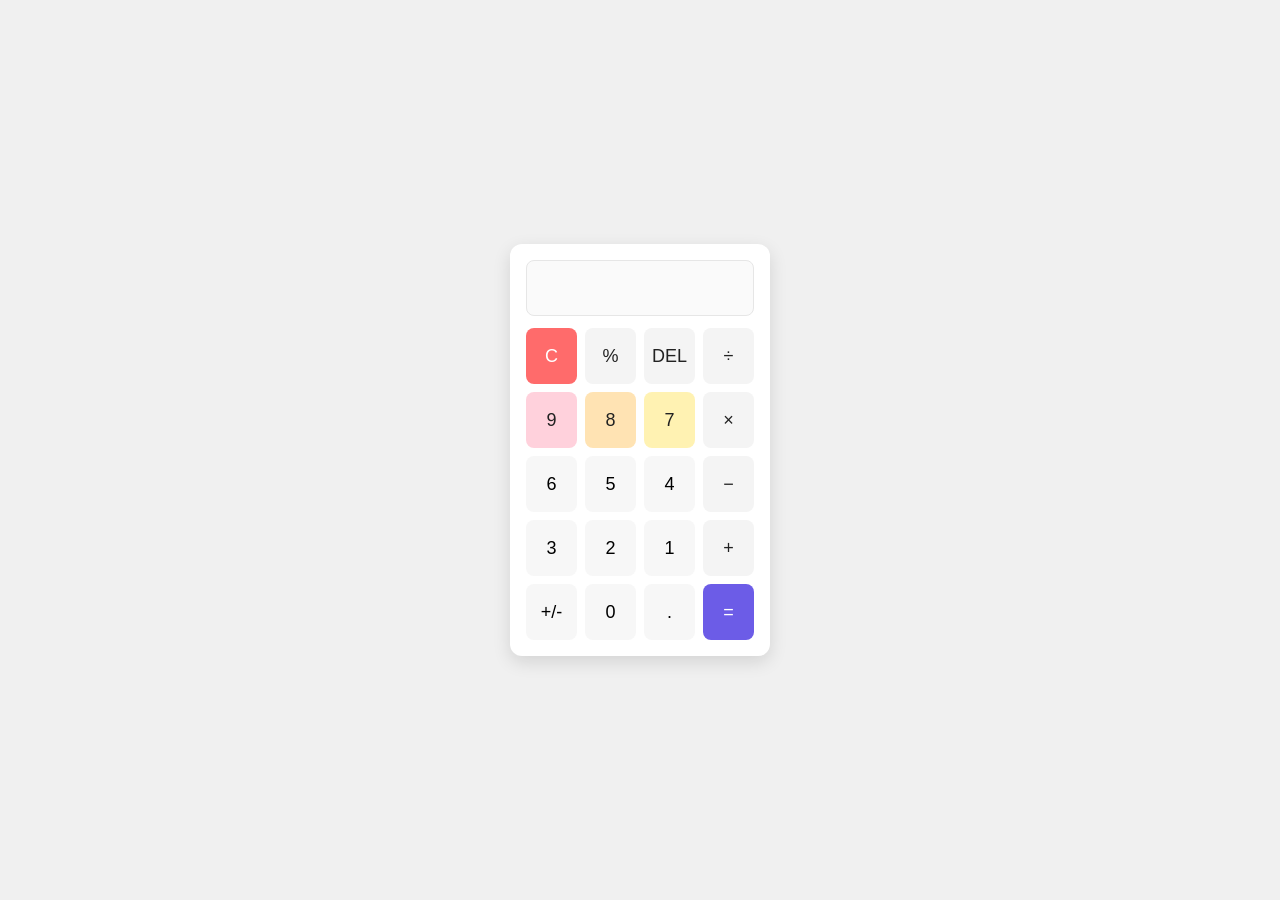
<file: Index.html>
<!DOCTYPE html>
<html lang="en">
<head>
  <meta charset="utf-8" />
  <meta name="viewport" content="width=device-width,initial-scale=1" />
  <title>Simple Calculator</title>
  <style>
    :root {
      --bg: #f0f0f0;
      --panel: #ffffff;
      --shadow: rgba(0,0,0,0.12);
      --accent: #6C5CE7;
      --operator-bg: #f4f4f4;
      --btn-size: 56px;
    }
    * { box-sizing: border-box; }
    body {
      margin: 0;
      min-height: 100vh;
      display: flex;
      justify-content: center;
      align-items: center;
      font-family: Arial, Helvetica, sans-serif;
      background: var(--bg);
    }

    .calculator {
      width: 260px;
      background: var(--panel);
      padding: 16px;
      border-radius: 12px;
      box-shadow: 0 6px 18px var(--shadow);
    }

    #display {
      width: 100%;
      height: 56px;
      margin-bottom: 12px;
      text-align: right;
      font-size: 20px;
      padding: 10px;
      border-radius: 8px;
      border: 1px solid #e6e6e6;
      background: #fafafa;
    }

    .keys {
      display: grid;
      grid-template-columns: repeat(4, 1fr);
      gap: 8px;
    }

    button {
      height: var(--btn-size);
      font-size: 18px;
      border: none;
      border-radius: 8px;
      cursor: pointer;
      background: #f7f7f7;
      transition: transform .06s ease, box-shadow .06s ease;
    }
    button:active { transform: translateY(1px); }

    button[type="button"].operator {
      background: var(--operator-bg);
      color: #222;
    }
    button[type="button"].action {
      background: #FF6B6B;
      color: #fff;
    }
    button[type="button"].equals {
      background: var(--accent);
      color: #fff;
    }

    /* Soft Pastel palette */
    .color-1 { background:#FFD1DC; color:#222; } /* pastel pink */
    .color-2 { background:#FFE3B3; color:#222; } /* pastel orange */
    .color-3 { background:#FFF2B2; color:#222; } /* pastel yellow */
    .color-4 { background:#BFF0FF; color:#022; } /* pastel cyan */
    .color-5 { background:#C8F7E0; color:#022; } /* pastel mint */
    .color-6 { background:#E9E0FF; color:#222; } /* pastel lavender */
    .color-7 { background:#FFD6E8; color:#222; } /* pastel rose */
    .color-8 { background:#FFF1D6; color:#222; } /* pastel peach */
    .color-9 { background:#D8DAFF; color:#222; } /* pastel indigo */

    /* Make the "=" button span one column taller if you want */
    .span-two { grid-column: span 2; }
    @media (max-width: 360px) {
      .calculator { width: 92%; }
    }
  </style>
</head>
<body>

  <div class="calculator" role="application" aria-label="Simple calculator">
    <input id="display" type="text" readonly aria-label="Calculator display" value="" />

    <div class="keys" role="group" aria-label="Calculator keys">
      <button type="button" class="action" data-action="clear" aria-label="Clear">C</button>
      <button type="button" class="operator" data-value="%" aria-label="Percent">%</button>
      <button type="button" class="operator" data-action="delete" aria-label="Delete">DEL</button>
      <button type="button" class="operator" data-value="/" aria-label="Divide">÷</button>

      <button type="button" data-value="9" class="color-1" aria-label="Nine">9</button>
      <button type="button" data-value="8" class="color-2" aria-label="Eight">8</button>
      <button type="button" data-value="7" class="color-3" aria-label="Seven">7</button>
      <button type="button" class="operator" data-value="*" aria-label="Multiply">×</button>

      <button type="button" data-value="6" aria-label="Six">6</button>
      <button type="button" data-value="5" aria-label="Five">5</button>
      <button type="button" data-value="4" aria-label="Four">4</button>
      <button type="button" class="operator" data-value="-" aria-label="Minus">−</button>

      <button type="button" data-value="3" aria-label="Three">3</button>
      <button type="button" data-value="2" aria-label="Two">2</button>
      <button type="button" data-value="1" aria-label="One">1</button>
      <button type="button" class="operator" data-value="+" aria-label="Plus">+</button>

      <button type="button" data-action="toggle-sign" aria-label="Toggle sign">+/-</button>
      <button type="button" data-value="0" aria-label="Zero">0</button>
      <button type="button" data-value="." aria-label="Decimal">.</button>
      <button type="button" class="equals" data-action="calculate" aria-label="Equals">=</button>
    </div>
  </div>

  <script>
    const display = document.getElementById('display');
    const keys = document.querySelector('.keys');

    // Append a value to display (numbers, operators)
    function append(value) {
      // Avoid adding multiple operators in a row
      const last = display.value.slice(-1);
      if (/[+\-*\/.%]/.test(last) && /[+\-*\/.%]/.test(value)) return;
      display.value += value;
    }

    // Clear all
    function clearDisplay() { display.value = ''; }

    // Delete last character
    function deleteLast() { display.value = display.value.slice(0, -1); }

    // Toggle sign of the last number (simple approach)
    function toggleSign() {
      // Find last number in expression
      display.value = display.value.replace(/(-?\d+(\.\d+)?)$/ , (m) => {
        return (parseFloat(m) * -1).toString();
      });
    }

    // Safe-ish calculate
    function calculate() {
      if (!display.value) return;
      let expr = display.value
        .replace(/×/g, '*')
        .replace(/÷/g, '/')
        // Convert percentage occurrences like "50%" => "(50/100)"
        .replace(/(\d+(\.\d+)?)%/g, '($1/100)');

      // Allow only digits, parentheses, whitespace and operators .+-*/%
      if (!/^[0-9+\-*/().\s%]+$/.test(expr)) {
        display.value = 'Error';
        return;
      }

      try {
        // Evaluate using Function (safer than raw eval) — still validate above
        const result = Function('"use strict"; return (' + expr + ')')();
        // Handle NaN/Infinity
        if (result === Infinity || result === -Infinity || Number.isNaN(result)) {
          display.value = 'Error';
        } else {
          display.value = String(result);
        }
      } catch (e) {
        display.value = 'Error';
      }
    }

    // Handle button clicks centrally
    keys.addEventListener('click', (e) => {
      const button = e.target.closest('button');
      if (!button) return;
      const val = button.dataset.value;
      const action = button.dataset.action;

      if (action === 'clear') clearDisplay();
      else if (action === 'delete') deleteLast();
      else if (action === 'toggle-sign') toggleSign();
      else if (action === 'calculate') calculate();
      else if (typeof val !== 'undefined') append(val);
    });

    // Keyboard support
    document.addEventListener('keydown', (e) => {
      const key = e.key;
      if ((/^[0-9]$/).test(key)) append(key);
      else if (key === 'Enter' || key === '=') { e.preventDefault(); calculate(); }
      else if (key === 'Backspace') deleteLast();
      else if (key === 'Escape') clearDisplay();
      else if (['+','-','/','*','.','%','(',')'].includes(key)) append(key);
    });

    // Prevent typing into the readonly input via paste (optional)
    display.addEventListener('paste', (ev) => {
      ev.preventDefault();
    });
  </script>
</body>
</html>
</file>
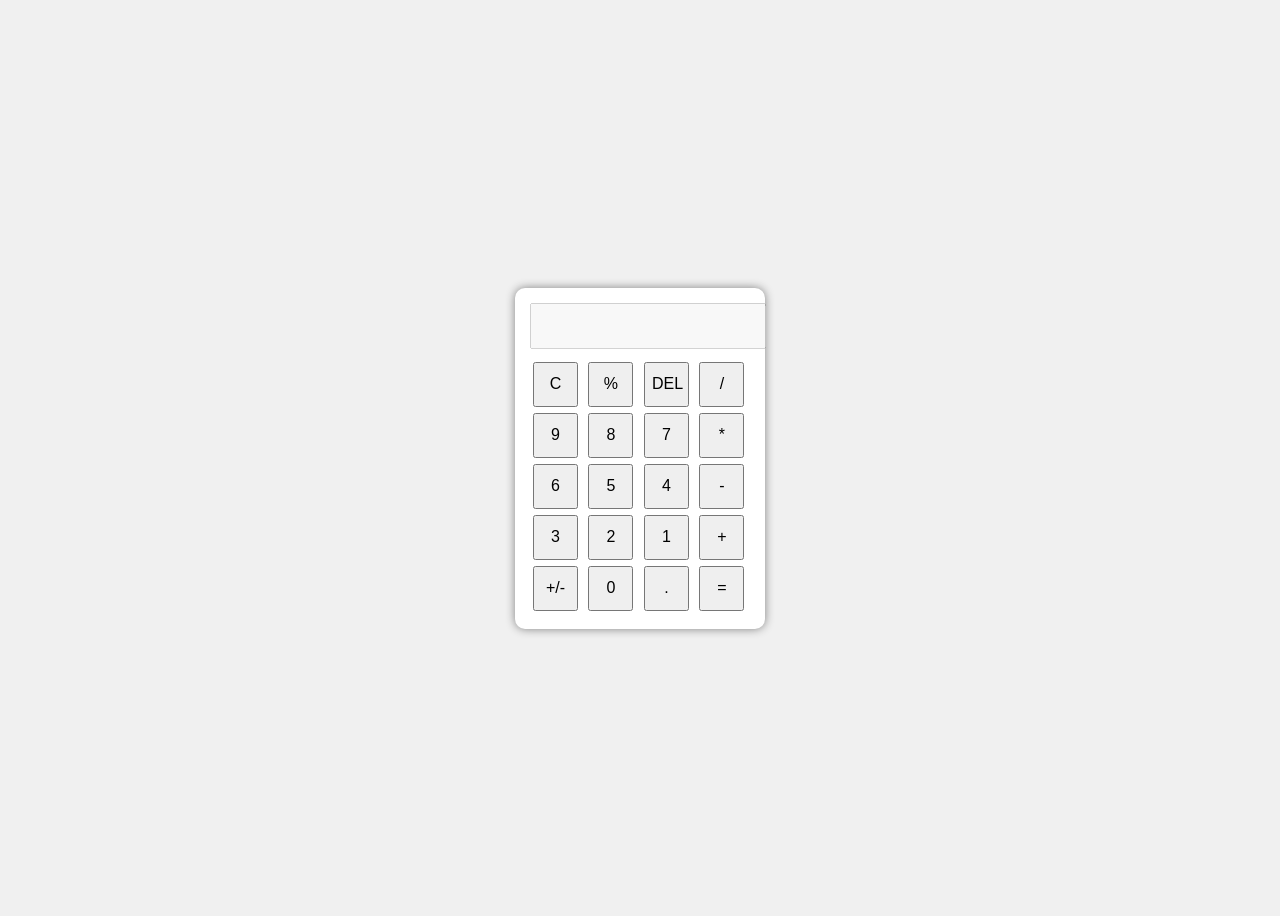
<file: Index.HTML.html>
<!DOCTYPE html>
<html>
<head>
  <title>Simple Calculator</title>
  <style>
    body {
      display: flex;
      justify-content: center;
      align-items: center;
      height: 100vh;
      font-family: Arial;
      background: #f0f0f0;
    }

    .calculator {
      width: 220px;
      background: white;
      padding: 15px;
      border-radius: 10px;
      box-shadow: 0px 0px 10px gray;
    }

    #display {
      width: 100%;
      height: 40px;
      margin-bottom: 10px;
      text-align: right;
      font-size: 18px;
      padding-right: 10px;
    }

    button {
      width: 45px;
      height: 45px;
      margin: 3px;
      font-size: 16px;
      cursor: pointer;
    }
  </style>
</head>

<body>

<div class="calculator">
  <input type="text" id="display" disabled>

  <br>
<button onclick="clearDisplay()">C</button>
  <button onclick="press('%')">%</button>
  <button onclick="clealastcharacter()">DEL</button>
  <button onclick="press('/')">/</button>
  <button onclick="press('9')">9</button>
  <button onclick="press('8')">8</button>
  <button onclick="press('7')">7</button>
  <button onclick="press('*')">*</button>

  <br>

  <button onclick="press('6')">6</button>
  <button onclick="press('5')">5</button>
  <button onclick="press('5')">4</button>
  <button onclick="press('-')">-</button>

  <br>

  <button onclick="press('3')">3</button>
  <button onclick="press('2')">2</button>
  <button onclick="press('1')">1</button>
  <button onclick="press('+')">+</button>

  <br>
  <button onclick="press('+/-')">+/-</button>
  <button onclick="press('0')">0</button>
  <button onclick="press('.')">.</button>
  <button onclick="calculate()">=</button>
</div>

<script>
  let display = document.getElementById("display");

  function press(value) {
    display.value += value;
  }

  function clearDisplay() {
    display.value = "";
  }

  function calculate() {
    try {
      display.value = eval(display.value);
    } catch {
      display.value = "Error";
    }
  }
</script>

</body>
</html>
</file>
